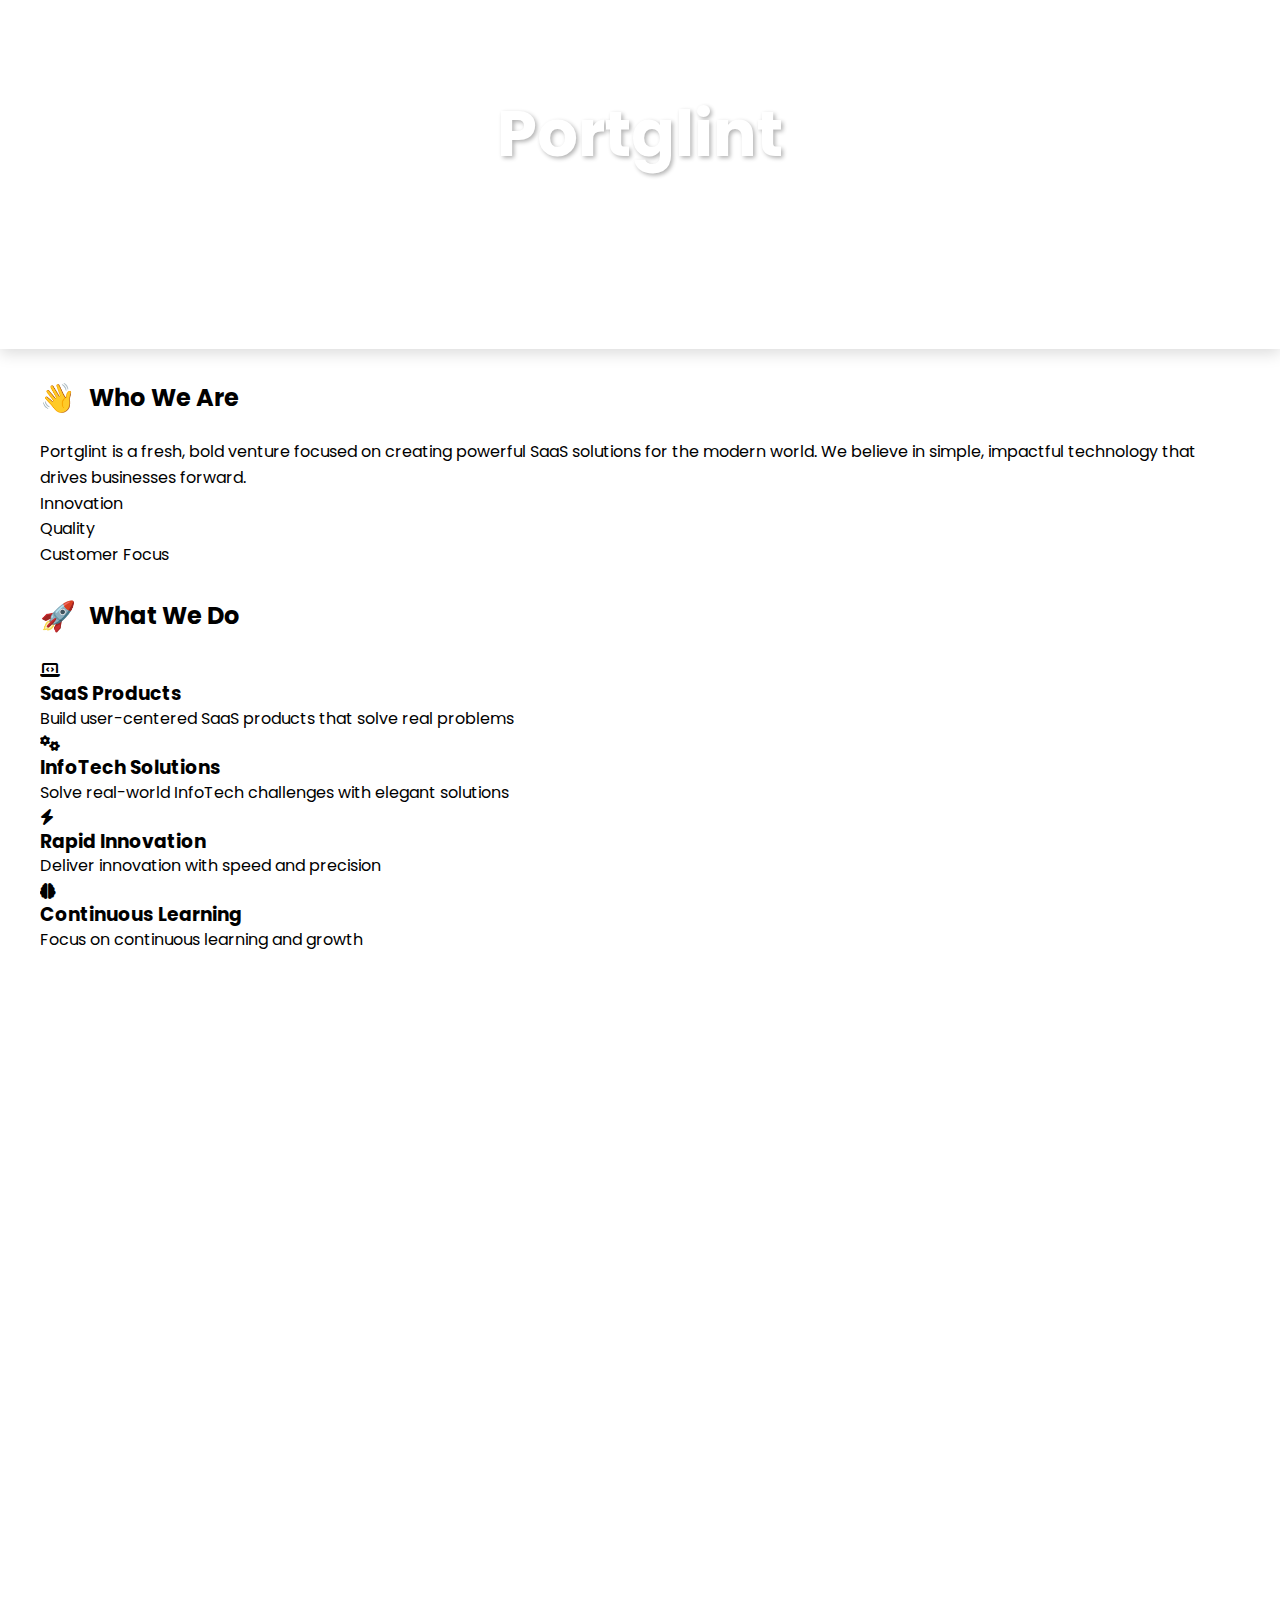
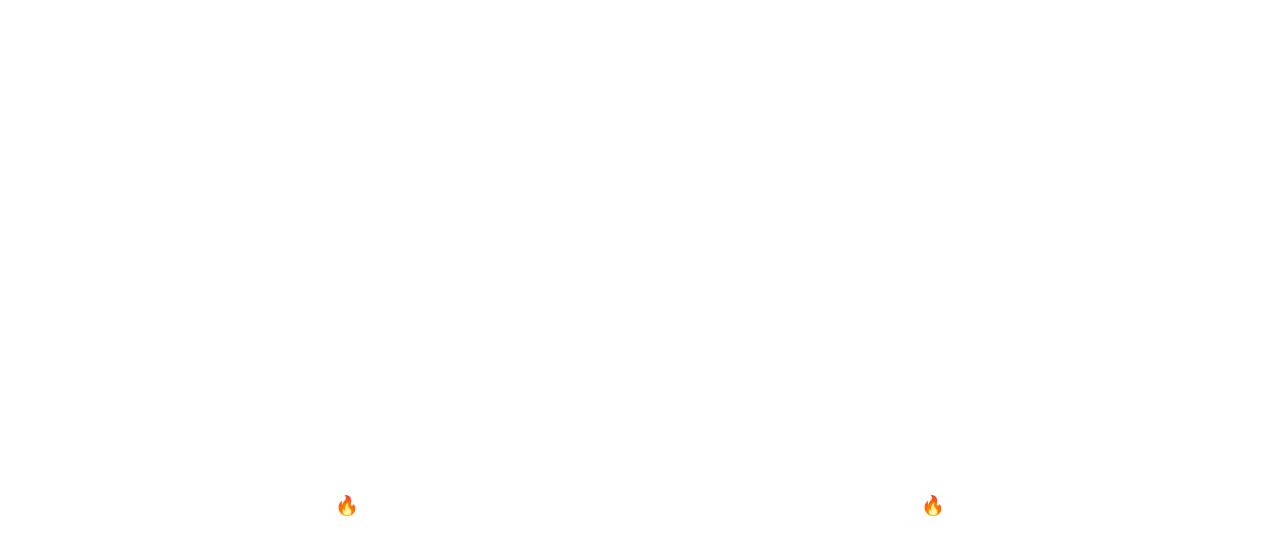
<file: index.html>
<!DOCTYPE html>
<html lang="en">

<head>
    <meta charset="UTF-8">
    <meta name="viewport" content="width=device-width, initial-scale=1.0">
    <title> 🚀 Portglint | SaaS Innovators 🌐</title>
    <link rel="stylesheet" href="/style/style.css">
    <!-- Added Font Awesome for icons -->
    <link rel="stylesheet" href="https://cdnjs.cloudflare.com/ajax/libs/font-awesome/6.4.0/css/all.min.css">
    <!-- Added Google Fonts -->
    <link href="https://fonts.googleapis.com/css2?family=Poppins:wght@300;400;600;700&display=swap" rel="stylesheet">
    <style>
    
    </style>
</head>

<body>
    <header>
        <h1>Portglint</h1>
        <p class="tagline">A fresh, bold venture focused on creating powerful SaaS solutions</p>
        <div class="header-cta">
            <button id="learn-more-btn" class="btn">Learn More</button>
        </div>
    </header>

    <section id="about">
        <h2><span class="emoji">👋</span> Who We Are</h2>
        <p>Portglint is a fresh, bold venture focused on creating powerful SaaS solutions for the modern world. We
            believe in simple, impactful technology that drives businesses forward.</p>
        <div class="progress-container">
            <div class="progress-title">Innovation</div>
            <div class="progress-bar">
                <div class="progress" data-width="90%"></div>
            </div>
            <div class="progress-title">Quality</div>
            <div class="progress-bar">
                <div class="progress" data-width="95%"></div>
            </div>
            <div class="progress-title">Customer Focus</div>
            <div class="progress-bar">
                <div class="progress" data-width="85%"></div>
            </div>
        </div>
    </section>

    <section id="services">
        <h2><span class="emoji">🚀</span> What We Do</h2>
        <div class="services-grid">
            <div class="service-card">
                <i class="fas fa-laptop-code"></i>
                <h3>SaaS Products</h3>
                <p>Build user-centered SaaS products that solve real problems</p>
            </div>
            <div class="service-card">
                <i class="fas fa-cogs"></i>
                <h3>InfoTech Solutions</h3>
                <p>Solve real-world InfoTech challenges with elegant solutions</p>
            </div>
            <div class="service-card">
                <i class="fas fa-bolt"></i>
                <h3>Rapid Innovation</h3>
                <p>Deliver innovation with speed and precision</p>
            </div>
            <div class="service-card">
                <i class="fas fa-brain"></i>
                <h3>Continuous Learning</h3>
                <p>Focus on continuous learning and growth</p>
            </div>
        </div>
    </section>

    <section id="mission">
        <h2><span class="emoji">🌍</span> Our Mission</h2>
        <p>Empower businesses with cutting-edge technology that's intuitive, scalable, and future-ready.</p>
        <div class="mission-highlights">
            <div class="mission-stat">
                <span class="stat-number" data-target="100">0</span>
                <span class="stat-label">% Client Satisfaction</span>
            </div>
            <div class="mission-stat">
                <span class="stat-number" data-target="24">0</span>
                <span class="stat-label">Hours Support</span>
            </div>
            <div class="mission-stat">
                <span class="stat-number" data-target="365">0</span>
                <span class="stat-label">Days of Innovation</span>
            </div>
        </div>
    </section>

    <section id="focus">
        <h2><span class="emoji">💡</span> Current Focus</h2>
        <div class="timeline">
            <div class="timeline-item">
                <div class="timeline-marker"></div>
                <div class="timeline-content">
                    <h3>Designing SaaS Tools</h3>
                    <p>Creating our first suite of SaaS tools focused on business productivity</p>
                </div>
            </div>
            <div class="timeline-item">
                <div class="timeline-marker"></div>
                <div class="timeline-content">
                    <h3>Research & Development</h3>
                    <p>Researching emerging trends in InfoTech to stay ahead of the curve</p>
                </div>
            </div>
            <div class="timeline-item">
                <div class="timeline-marker"></div>
                <div class="timeline-content">
                    <h3>Community Building</h3>
                    <p>Building a strong, vibrant tech community around our products</p>
                </div>
            </div>
        </div>
    </section>

    <section id="tech">
        <h2><span class="emoji">🛠️</span> Tech Stack</h2>
        <div class="tech-categories">
            <div class="tech-category">
                <h3>Languages</h3>
                <div class="tech-stack">
                    <span class="tech-item" data-tooltip="Modern web development">JavaScript</span>
                    <span class="tech-item" data-tooltip="Type-safe JavaScript">TypeScript</span>
                    <span class="tech-item" data-tooltip="Data science & automation">Python</span>
                </div>
            </div>
            <div class="tech-category">
                <h3>Frameworks</h3>
                <div class="tech-stack">
                    <span class="tech-item" data-tooltip="UI components">React</span>
                    <span class="tech-item" data-tooltip="Server-side JavaScript">Node.js</span>
                    <span class="tech-item" data-tooltip="Full-stack React framework">Next.js</span>
                </div>
            </div>
            <div class="tech-category">
                <h3>Cloud</h3>
                <div class="tech-stack">
                    <span class="tech-item" data-tooltip="Frontend hosting">Vercel</span>
                    <span class="tech-item" data-tooltip="Cloud infrastructure">AWS</span>
                </div>
            </div>
            <div class="tech-category">
                <h3>Tools</h3>
                <div class="tech-stack">
                    <span class="tech-item" data-tooltip="CI/CD pipelines">GitHub Actions</span>
                    <span class="tech-item" data-tooltip="Containerization">Docker</span>
                    <span class="tech-item" data-tooltip="UI/UX design">Figma</span>
                </div>
            </div>
        </div>
    </section>

    <section id="contact">
        <h2><span class="emoji">📫</span> Stay Connected</h2>
        <form class="contact-form">
            <input type="text" placeholder="Your Name" required>
            <input type="email" placeholder="Your Email" required>
            <textarea rows="4" placeholder="Your Message"></textarea>
            <button type="submit" id="contactBtn">Send Message</button>
        </form>
        <div id="thankYouMessage" style="display:none; text-align:center; margin-top:20px; color:green;">
            Thank you for your message! We'll be in touch soon.
        </div>
        <div class="social-links">
            <a href="#" class="social-link"><i class="fab fa-twitter"></i></a>
            <a href="#" class="social-link"><i class="fab fa-linkedin"></i></a>
            <a href="#" class="social-link"><i class="fab fa-github"></i></a>
        </div>
    </section>

    <div class="scroll-to-top">
        <i class="fas fa-arrow-up"></i>
    </div>

    <footer>
        <p class="highlight">🔥 We are just getting started — stay tuned for the future! 🔥</p>
        <p>&copy; 2025 Portglint. All rights reserved.</p>
    </footer>

    <script src="/script/script.js"></script>
</body>

</html>
</file>
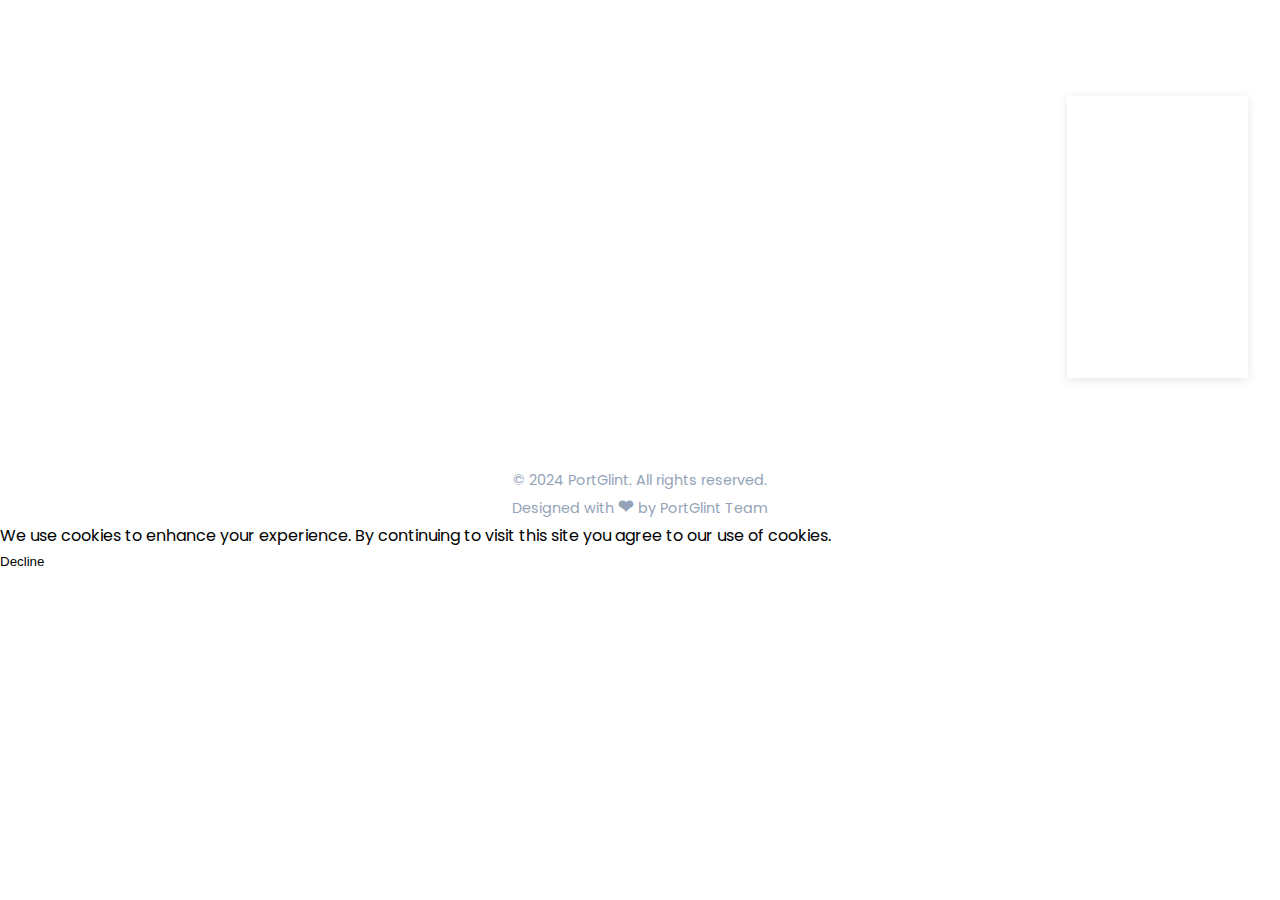
<file: template.html>
<!DOCTYPE html>
<html lang="en">
<head>
    <meta charset="UTF-8">
    <meta name="viewport" content="width=device-width, initial-scale=1.0">
    <meta name="description" content="PortGlint - Your Trusted Partner in Technology Solutions">
    <meta name="theme-color" content="#2563eb">
    
    <!-- Favicon -->
    <link rel="icon" type="image/png" sizes="32x32" href="assets/favicon/favicon-32x32.png">
    <link rel="icon" type="image/png" sizes="16x16" href="assets/favicon/favicon-16x16.png">
    <link rel="apple-touch-icon" sizes="180x180" href="assets/favicon/apple-touch-icon.png">
    <link rel="manifest" href="site.webmanifest">
    
    <!-- Fonts -->
    <link rel="preconnect" href="https://fonts.googleapis.com">
    <link rel="preconnect" href="https://fonts.gstatic.com" crossorigin>
    <link href="https://fonts.googleapis.com/css2?family=Poppins:wght@300;400;500;600;700&display=swap" rel="stylesheet">
    
    <!-- Icons -->
    <link rel="stylesheet" href="https://cdnjs.cloudflare.com/ajax/libs/font-awesome/6.4.0/css/all.min.css">
    
    <!-- Styles -->
    <link rel="stylesheet" href="style/style.css">
    <link rel="stylesheet" href="style/pages.css">
    
    <!-- Scripts -->
    <script src="script/script.js" defer></script>
    <script src="script/animations.js" defer></script>
    <script src="script/forms.js" defer></script>
    <script src="script/navigation.js" defer></script>
    
    <title>PortGlint - Your Trusted Partner in Technology Solutions</title>
</head>
<body>
    <!-- Header -->
    <header class="navbar">
        <div class="nav-container">
            <a href="/" class="logo">
                <span class="logo-text">PortGlint</span>
            </a>
            
            <button class="nav-toggle" id="navToggle" aria-label="Toggle navigation">
                <span class="hamburger"></span>
            </button>
            
            <nav class="nav-menu">
                <ul>
                    <li><a href="/" class="nav-link">Home</a></li>
                    <li><a href="/about.html" class="nav-link">About</a></li>
                    <li><a href="/products.html" class="nav-link">Products</a></li>
                    <li><a href="/blog.html" class="nav-link">Blog</a></li>
                    <li><a href="/careers.html" class="nav-link">Careers</a></li>
                    <li><a href="/contact.html" class="nav-link nav-cta">Contact Us</a></li>
                </ul>
            </nav>
        </div>
    </header>

    <!-- Main Content -->
    <main>
        <!-- Hero Section -->
        <section class="hero">
            <div class="container">
                <div class="hero-content">
                    <h1 class="fade-in">Welcome to PortGlint</h1>
                    <p class="fade-in">Your trusted partner in technology solutions</p>
                    <div class="hero-buttons fade-in">
                        <a href="#about" class="btn">Learn More</a>
                        <a href="/contact.html" class="btn btn-secondary">Get Started</a>
                    </div>
                </div>
            </div>
        </section>

        <!-- Content Sections -->
        <section id="about" class="section">
            <div class="container">
                <h2 class="section-title fade-in">About Us</h2>
                <div class="section-content">
                    <!-- Add your content here -->
                </div>
            </div>
        </section>

        <!-- Add more sections as needed -->
    </main>

    <!-- Footer -->
    <footer>
        <div class="footer-content">
            <div class="footer-section">
                <h3>About PortGlint</h3>
                <p>Your trusted partner in technology solutions, delivering innovative products and services to help businesses thrive in the digital age.</p>
                <div class="social-links">
                    <a href="#" class="social-link" aria-label="Facebook"><i class="fab fa-facebook"></i></a>
                    <a href="#" class="social-link" aria-label="Twitter"><i class="fab fa-twitter"></i></a>
                    <a href="#" class="social-link" aria-label="LinkedIn"><i class="fab fa-linkedin"></i></a>
                    <a href="#" class="social-link" aria-label="Instagram"><i class="fab fa-instagram"></i></a>
                </div>
            </div>
            
            <div class="footer-section">
                <h3>Quick Links</h3>
                <ul class="footer-links">
                    <li><a href="/about.html">About Us</a></li>
                    <li><a href="/products.html">Products</a></li>
                    <li><a href="/blog.html">Blog</a></li>
                    <li><a href="/careers.html">Careers</a></li>
                    <li><a href="/contact.html">Contact</a></li>
                </ul>
            </div>
            
            <div class="footer-section">
                <h3>Contact Us</h3>
                <ul class="footer-contact">
                    <li><i class="fas fa-map-marker-alt"></i> 123 Business Street, City, Country</li>
                    <li><i class="fas fa-phone"></i> +1 234 567 890</li>
                    <li><i class="fas fa-envelope"></i> info@portglint.com</li>
                </ul>
            </div>
            
            <div class="footer-section">
                <h3>Newsletter</h3>
                <p>Subscribe to our newsletter for the latest updates and news.</p>
                <form class="footer-form">
                    <input type="email" placeholder="Enter your email" required>
                    <button type="submit">Subscribe</button>
                </form>
            </div>
        </div>
        
        <div class="footer-bottom">
            <p>&copy; 2024 PortGlint. All rights reserved.</p>
            <p>Designed with <span class="highlight">❤</span> by PortGlint Team</p>
        </div>
    </footer>

    <!-- Scroll to Top Button -->
    <button class="scroll-to-top" aria-label="Scroll to top">
        <i class="fas fa-arrow-up"></i>
    </button>

    <!-- Loading Overlay -->
    <div class="loading-overlay">
        <div class="spinner"></div>
    </div>

    <!-- Cookie Consent -->
    <div class="cookie-consent">
        <p>We use cookies to enhance your experience. By continuing to visit this site you agree to our use of cookies.</p>
        <div class="cookie-buttons">
            <button class="btn btn-secondary" id="cookieDecline">Decline</button>
            <button class="btn" id="cookieAccept">Accept</button>
        </div>
    </div>
</body>
</html>
</file>
<file: style/style.css>
<<<<<<< HEAD
:root {
    /* Color Variables */
    --primary-color: #2563eb;
    --secondary-color: #1d4ed8;
    --tertiary-color: #3b82f6;
    --dark-color: #1e293b;
    --light-color: #f1f5f9;
    --text-color: #334155;
    --border-color: #e2e8f0;
    
    /* Spacing Variables */
    --spacing-xs: 0.25rem;
    --spacing-sm: 0.5rem;
    --spacing-md: 1rem;
    --spacing-lg: 1.5rem;
    --spacing-xl: 2rem;
    
    /* Border Radius */
    --border-radius-sm: 0.25rem;
    --border-radius-md: 0.5rem;
    --border-radius-lg: 1rem;
    
    /* Shadows */
    --shadow-sm: 0 1px 2px rgba(0, 0, 0, 0.05);
    --shadow-md: 0 4px 6px rgba(0, 0, 0, 0.1);
    --shadow-lg: 0 10px 15px rgba(0, 0, 0, 0.1);
    --card-shadow: 0 4px 6px rgba(0, 0, 0, 0.1);
    
    /* Transitions */
    --transition: all 0.3s ease;
    
    /* Font Sizes */
    --font-size-xs: 0.75rem;
    --font-size-sm: 0.875rem;
    --font-size-md: 1rem;
    --font-size-lg: 1.125rem;
    --font-size-xl: 1.25rem;
    --font-size-2xl: 1.5rem;
    --font-size-3xl: 1.875rem;
    --font-size-4xl: 2.25rem;
    
    /* Layout */
    --navbar-height: 4rem;
    --container-width: 1200px;
    --container-padding: 1rem;
}

/* Reset & Base Styles */
* {
    margin: 0;
    padding: 0;
    box-sizing: border-box;
}

html {
    scroll-behavior: smooth;
=======
/* * {
    box-sizing: border-box;
    margin: 0;
    padding: 0;
    font-family: 'Segoe UI', Tahoma, Geneva, Verdana, sans-serif;
}
body {
    color: #333;
    line-height: 1.6;
    max-width: 1200px;
    margin: 0 auto;
    padding: 20px;
    background-color: #f9f9f9;
}
header {
    text-align: center;
    padding: 40px 0;
}
h1 {
    font-size: 3rem;
    margin-bottom: 10px;
    color: #2563eb;
}
.tagline {
    font-size: 1.2rem;
    color: #666;
}
section {
    background-color: #fff;
    padding: 30px;
    margin: 20px 0;
    border-radius: 8px;
    box-shadow: 0 2px 15px rgba(0,0,0,0.05);
}
h2 {
    color: #2563eb;
    margin-bottom: 20px;
    display: flex;
    align-items: center;
}
h2 .emoji {
    margin-right: 10px;
}
ul {
    padding-left: 20px;
}
li {
    margin-bottom: 10px;
}
.tech-stack {
    display: flex;
    flex-wrap: wrap;
    gap: 10px;
}
.tech-item {
    background-color: #e0e7ff;
    padding: 8px 16px;
    border-radius: 20px;
    font-size: 0.9rem;
}
footer {
    text-align: center;
    margin-top: 50px;
    padding: 20px;
    color: #666;
}
.highlight {
    font-weight: bold;
    color: #2563eb;
} */
:root {
    --primary-color: #4361ee;
    --secondary-color: #ff7e3e;
    --tertiary-color: #36b37e;
    --dark-color: #0f172a;
    --light-color: #f8fafc;
    --background-color: #f0f4f8;
    --text-color: #334155;
    --card-shadow: 0 10px 25px rgba(0, 0, 0, 0.08);
    --transition: all 0.3s ease;
>>>>>>> 0742baa86f6f9a305cad1798d98b86ef089205b8
}

body {
    font-family: 'Poppins', sans-serif;
    line-height: 1.6;
    color: var(--text-color);
<<<<<<< HEAD
    background-color: var(--light-color);
}

/* Typography */
h1, h2, h3, h4, h5, h6 {
    color: var(--dark-color);
    line-height: 1.2;
    margin-bottom: var(--spacing-md);
}

p {
    margin-bottom: var(--spacing-md);
}

a {
    color: var(--primary-color);
    text-decoration: none;
    transition: var(--transition);
}

a:hover {
    color: var(--secondary-color);
}

/* Layout */
.container {
    max-width: var(--container-width);
    margin: 0 auto;
    padding: 0 var(--container-padding);
}

section {
    padding: var(--spacing-xl) 0;
}

/* Navigation */
.navbar {
    position: fixed;
    top: 0;
    left: 0;
    right: 0;
    background-color: white;
    box-shadow: var(--shadow-sm);
    z-index: 1000;
    height: var(--navbar-height);
}

.nav-container {
    max-width: var(--container-width);
    margin: 0 auto;
    padding: 0 var(--container-padding);
    display: flex;
    justify-content: space-between;
    align-items: center;
    height: 100%;
}

.logo {
    font-size: var(--font-size-xl);
    font-weight: 700;
}

.logo-text {
    color: var(--primary-color);
}

.nav-menu {
    display: flex;
    gap: var(--spacing-lg);
    list-style: none;
}

.nav-link {
    color: var(--text-color);
    font-weight: 500;
    padding: var(--spacing-sm) var(--spacing-md);
    border-radius: var(--border-radius-md);
    transition: var(--transition);
}

.nav-link:hover, .nav-link.active {
    color: var(--primary-color);
    background-color: var(--light-color);
}

.nav-cta {
    background-color: var(--primary-color);
    color: white !important;
}

.nav-cta:hover {
    background-color: var(--secondary-color);
    color: white !important;
}

.nav-toggle {
    display: none;
    font-size: var(--font-size-xl);
    cursor: pointer;
}

/* Buttons */
.btn {
    display: inline-block;
    padding: var(--spacing-sm) var(--spacing-lg);
    background-color: var(--primary-color);
    color: white;
    border: none;
    border-radius: var(--border-radius-md);
    font-weight: 500;
    cursor: pointer;
    transition: var(--transition);
}

.btn:hover {
    background-color: var(--secondary-color);
    transform: translateY(-2px);
}

.btn-secondary {
    background-color: white;
    color: var(--primary-color);
    border: 2px solid var(--primary-color);
}

.btn-secondary:hover {
    background-color: var(--primary-color);
    color: white;
}

/* Footer */
footer {
    background-color: white;
    padding: var(--spacing-xl) 0;
    margin-top: var(--spacing-xl);
}

.footer-content {
    max-width: var(--container-width);
    margin: 0 auto;
    padding: 0 var(--container-padding);
    display: grid;
    grid-template-columns: repeat(auto-fit, minmax(250px, 1fr));
    gap: var(--spacing-xl);
}

.footer-section h3 {
    margin-bottom: var(--spacing-lg);
    color: var(--dark-color);
}

.footer-links, .footer-contact {
    list-style: none;
}

.footer-links li, .footer-contact li {
    margin-bottom: var(--spacing-sm);
}

.footer-contact li {
    display: flex;
    align-items: center;
    gap: var(--spacing-sm);
}

.social-links {
    display: flex;
    gap: var(--spacing-md);
    margin-top: var(--spacing-md);
}

.social-link {
    color: var(--text-color);
    font-size: var(--font-size-lg);
    transition: var(--transition);
}

.social-link:hover {
    color: var(--primary-color);
    transform: translateY(-2px);
}

.footer-form {
    display: flex;
    gap: var(--spacing-sm);
}

.footer-form input {
    flex: 1;
    padding: var(--spacing-sm);
    border: 1px solid var(--border-color);
    border-radius: var(--border-radius-md);
}

.footer-form button {
    padding: var(--spacing-sm) var(--spacing-lg);
    background-color: var(--primary-color);
    color: white;
    border: none;
    border-radius: var(--border-radius-md);
    cursor: pointer;
    transition: var(--transition);
}

.footer-form button:hover {
    background-color: var(--secondary-color);
}

.footer-bottom {
    max-width: var(--container-width);
    margin: var(--spacing-xl) auto 0;
    padding: var(--spacing-lg) var(--container-padding);
    text-align: center;
    border-top: 1px solid var(--border-color);
}

.footer-bottom p {
    margin-bottom: var(--spacing-sm);
}

.footer-bottom .highlight {
    color: var(--primary-color);
    font-weight: 600;
}

/* Scroll to Top */
.scroll-to-top {
    position: fixed;
    bottom: var(--spacing-xl);
    right: var(--spacing-xl);
    width: 40px;
    height: 40px;
    background-color: var(--primary-color);
    color: white;
    border-radius: 50%;
    display: flex;
    align-items: center;
    justify-content: center;
    cursor: pointer;
    opacity: 0;
    visibility: hidden;
    transition: var(--transition);
    z-index: 999;
}

.scroll-to-top.visible {
    opacity: 1;
    visibility: visible;
}

.scroll-to-top:hover {
    background-color: var(--secondary-color);
    transform: translateY(-2px);
}

/* Responsive Design */
@media (max-width: 768px) {
    .nav-toggle {
        display: block;
    }
    
    .nav-menu {
        position: fixed;
        top: var(--navbar-height);
        left: 0;
        right: 0;
        background-color: white;
        padding: var(--spacing-lg);
        flex-direction: column;
        align-items: center;
        gap: var(--spacing-md);
        box-shadow: var(--shadow-md);
        transform: translateY(-100%);
        opacity: 0;
        visibility: hidden;
        transition: var(--transition);
    }
    
    .nav-menu.active {
        transform: translateY(0);
        opacity: 1;
        visibility: visible;
    }
    
    .footer-content {
        grid-template-columns: 1fr;
        text-align: center;
    }
    
    .social-links {
        justify-content: center;
    }
    
    .footer-form {
        flex-direction: column;
    }
    
    .scroll-to-top {
        bottom: var(--spacing-lg);
        right: var(--spacing-lg);
    }
}

/* Animations */
@keyframes fadeIn {
    from {
        opacity: 0;
    }
    to {
        opacity: 1;
    }
}

=======
    background-color: var(--background-color);
    margin: 0;
    padding: 0;
    scroll-behavior: smooth;
    overflow-x: hidden;
}

header {
    background: linear-gradient(135deg, var(--primary-color), var(--secondary-color));
    color: white;
    padding: 6rem 2rem;
    text-align: center;
    box-shadow: 0 4px 15px rgba(0, 0, 0, 0.15);
    position: relative;
    overflow: hidden;
}

header::before {
    content: '';
    position: absolute;
    top: 0;
    left: 0;
    width: 100%;
    height: 100%;
    background: url('https://images.unsplash.com/photo-1550745165-9bc0b252726f?auto=format&fit=crop&w=1600&q=80') center/cover;
    opacity: 0.15;
    z-index: 0;
}

header h1 {
    font-size: 4rem;
    margin: 0;
    position: relative;
    z-index: 1;
    text-shadow: 2px 2px 4px rgba(0, 0, 0, 0.3);
    animation: fadeInDown 1s ease;
}

.tagline {
    font-size: 1.5rem;
    margin-top: 1rem;
    position: relative;
    z-index: 1;
    animation: fadeInUp 1s ease 0.5s both;
}

section {
    max-width: 1200px;
    margin: 0 auto;
    padding: 3rem 2rem;
    background-color: white;
    border-radius: 10px;
    box-shadow: var(--card-shadow);
    margin-top: 2rem;
    margin-bottom: 2rem;
    transition: var(--transition);
    position: relative;
    overflow: hidden;
    opacity: 0;
    transform: translateY(20px);
    border-top: 4px solid var(--primary-color);
}

section.visible {
    opacity: 1;
    transform: translateY(0);
}

section:hover {
    transform: translateY(-5px);
    box-shadow: 0 15px 30px rgba(0, 0, 0, 0.12);
}

section h2 {
    color: var(--primary-color);
    display: flex;
    align-items: center;
    margin-bottom: 1.5rem;
}

.emoji {
    font-size: 1.8rem;
    margin-right: 0.8rem;
    display: inline-block;
}

ul {
    list-style-type: none;
    padding-left: 1.5rem;
}

li {
    position: relative;
    padding: 0.5rem 0;
    transition: var(--transition);
}

li:hover {
    transform: translateX(10px);
    color: var(--primary-color);
}

.tech-stack {
    display: flex;
    flex-wrap: wrap;
    gap: 0.8rem;
    margin-bottom: 1.5rem;
}

.tech-item {
    background-color: var(--light-color);
    color: var(--dark-color);
    padding: 0.4rem 1rem;
    border-radius: 50px;
    font-size: 0.9rem;
    transition: var(--transition);
    cursor: pointer;
    border: 2px solid transparent;
}

.tech-item:hover {
    background-color: var(--primary-color);
    color: white;
    transform: translateY(-3px);
    box-shadow: 0 5px 10px rgba(67, 97, 238, 0.3);
}

footer {
    background-color: var(--dark-color);
    color: white;
    text-align: center;
    padding: 2rem;
    margin-top: 3rem;
}

.highlight {
    font-size: 1.2rem;
    color: var(--secondary-color);
    font-weight: bold;
}

/* Animations */
>>>>>>> 0742baa86f6f9a305cad1798d98b86ef089205b8
@keyframes fadeInDown {
    from {
        opacity: 0;
        transform: translateY(-20px);
    }
    to {
        opacity: 1;
        transform: translateY(0);
    }
}

@keyframes fadeInUp {
    from {
        opacity: 0;
        transform: translateY(20px);
    }
    to {
        opacity: 1;
        transform: translateY(0);
    }
}

<<<<<<< HEAD
/* Utility Classes */
.text-center {
    text-align: center;
}

.mt-1 { margin-top: var(--spacing-sm); }
.mt-2 { margin-top: var(--spacing-md); }
.mt-3 { margin-top: var(--spacing-lg); }
.mt-4 { margin-top: var(--spacing-xl); }

.mb-1 { margin-bottom: var(--spacing-sm); }
.mb-2 { margin-bottom: var(--spacing-md); }
.mb-3 { margin-bottom: var(--spacing-lg); }
.mb-4 { margin-bottom: var(--spacing-xl); }
=======
.contact-form {
    display: flex;
    flex-direction: column;
    gap: 1rem;
    max-width: 600px;
    margin: 0 auto;
}

.contact-form input,
.contact-form textarea {
    padding: 0.8rem;
    border: 1px solid #ddd;
    border-radius: 5px;
    font-family: inherit;
}

.contact-form button {
    background-color: var(--primary-color);
    color: white;
    border: none;
    padding: 0.8rem 1.5rem;
    border-radius: 5px;
    cursor: pointer;
    font-weight: 600;
    transition: var(--transition);
}

.contact-form button:hover {
    background-color: var(--secondary-color);
    box-shadow: 0 5px 10px rgba(255, 126, 62, 0.3);
}

.scroll-to-top {
    position: fixed;
    bottom: 2rem;
    right: 2rem;
    background-color: var(--primary-color);
    color: white;
    width: 50px;
    height: 50px;
    border-radius: 50%;
    display: flex;
    align-items: center;
    justify-content: center;
    cursor: pointer;
    opacity: 0;
    transition: var(--transition);
    z-index: 100;
    box-shadow: 0 5px 15px rgba(0, 0, 0, 0.2);
}

.scroll-to-top.visible {
    opacity: 1;
}

.scroll-to-top:hover {
    background-color: var(--secondary-color);
    transform: translateY(-3px);
}

.social-links {
    display: flex;
    justify-content: center;
    gap: 1.5rem;
    margin-top: 1.5rem;
}

.social-link {
    color: white;
    font-size: 1.5rem;
    transition: var(--transition);
}

.social-link:hover {
    color: var(--secondary-color);
    transform: translateY(-5px);
}

/* Navigation styles */
nav {
    background-color: white;
    padding: 1rem 2rem;
    box-shadow: 0 2px 10px rgba(0, 0, 0, 0.1);
    position: sticky;
    top: 0;
    z-index: 1000;
    display: flex;
    justify-content: space-between;
    align-items: center;
}

.logo {
    font-size: 1.5rem;
    font-weight: 700;
    color: var(--primary-color);
    text-decoration: none;
    display: flex;
    align-items: center;
}

.logo i {
    margin-right: 0.5rem;
    font-size: 1.8rem;
}

.nav-links {
    display: flex;
    gap: 2rem;
    list-style: none;
}

.nav-links a {
    color: var(--text-color);
    text-decoration: none;
    font-weight: 500;
    transition: var(--transition);
    position: relative;
}

.nav-links a:hover {
    color: var(--primary-color);
}

.nav-links a::after {
    content: '';
    position: absolute;
    bottom: -5px;
    left: 0;
    width: 0;
    height: 2px;
    background-color: var(--primary-color);
    transition: var(--transition);
}

.nav-links a:hover::after {
    width: 100%;
}

.mobile-menu-btn {
    display: none;
    background: none;
    border: none;
    font-size: 1.5rem;
    color: var(--text-color);
    cursor: pointer;
}

/* Enhanced footer styles */
.footer-content {
    display: flex;
    flex-wrap: wrap;
    justify-content: space-between;
    max-width: 1200px;
    margin: 0 auto;
    padding: 2rem 0;
}

.footer-column {
    flex: 1;
    min-width: 200px;
    margin-bottom: 1.5rem;
    padding: 0 1rem;
}

.footer-column h3 {
    color: var(--light-color);
    margin-bottom: 1rem;
    position: relative;
    padding-bottom: 0.5rem;
}

.footer-column h3::after {
    content: '';
    position: absolute;
    bottom: 0;
    left: 0;
    width: 50px;
    height: 2px;
    background-color: var(--secondary-color);
}

.footer-column ul {
    list-style: none;
    padding: 0;
}

.footer-column ul li {
    margin-bottom: 0.5rem;
}

.footer-column a {
    color: #cbd5e1;
    text-decoration: none;
    transition: var(--transition);
}

.footer-column a:hover {
    color: var(--secondary-color);
    transform: translateX(5px);
}

.footer-bottom {
    border-top: 1px solid #334155;
    padding-top: 1.5rem;
    text-align: center;
    font-size: 0.9rem;
    color: #94a3b8;
}

/* Responsive styles */
@media (max-width: 768px) {
    header h1 {
        font-size: 2.5rem;
    }
    
    .tagline {
        font-size: 1.2rem;
    }
    
    .nav-links {
        position: fixed;
        top: 0;
        right: -100%;
        width: 70%;
        height: 100vh;
        background-color: white;
        flex-direction: column;
        padding: 2rem;
        box-shadow: -5px 0 15px rgba(0, 0, 0, 0.1);
        transition: var(--transition);
        z-index: 1001;
    }
    
    .nav-links.active {
        right: 0;
    }
    
    .mobile-menu-btn {
        display: block;
        z-index: 1002;
    }
    
    .footer-column {
        flex: 100%;
    }
}
>>>>>>> 0742baa86f6f9a305cad1798d98b86ef089205b8
</file>
<file: style/pages.css>
/* Page Header Styles */
.page-header {
    background: linear-gradient(135deg, var(--primary-color), var(--secondary-color));
    color: white;
    padding: 8rem 2rem 4rem;
    text-align: center;
    position: relative;
    margin-top: var(--navbar-height);
}

.page-header h1 {
    font-size: 3rem;
    margin-bottom: 1rem;
    animation: fadeInDown 1s ease;
}

.page-header .tagline {
    font-size: 1.3rem;
    opacity: 0.9;
    max-width: 800px;
    margin: 0 auto;
    animation: fadeInUp 1s ease 0.3s both;
}

/* About Page Styles */
.story-content, .mission-content {
    display: flex;
    flex-wrap: wrap;
    gap: 2rem;
    align-items: center;
    margin-top: 2rem;
}

.story-image, .mission-text {
    flex: 1;
    min-width: 300px;
}

.story-text {
    flex: 2;
    min-width: 300px;
}

.rounded-image {
    width: 100%;
    border-radius: 10px;
    box-shadow: var(--card-shadow);
}

.values-grid, .team-grid {
    display: grid;
    grid-template-columns: repeat(auto-fill, minmax(280px, 1fr));
    gap: 2rem;
    margin-top: 2rem;
}

.value-card, .team-member {
    background-color: white;
    border-radius: 10px;
    padding: 2rem;
    box-shadow: var(--card-shadow);
    transition: var(--transition);
    text-align: center;
}

.value-card:hover, .team-member:hover {
    transform: translateY(-10px);
    box-shadow: 0 15px 30px rgba(0, 0, 0, 0.1);
}

.value-icon {
    font-size: 2.5rem;
    color: var(--primary-color);
    margin-bottom: 1rem;
}

.member-image {
    width: 150px;
    height: 150px;
    border-radius: 50%;
    overflow: hidden;
    margin: 0 auto 1.5rem;
    border: 5px solid var(--light-color);
}

.member-image img {
    width: 100%;
    height: 100%;
    object-fit: cover;
}

.member-role {
    color: var(--primary-color);
    font-weight: 600;
    margin-bottom: 0.5rem;
}

.member-social {
    display: flex;
    justify-content: center;
    gap: 1rem;
    margin-top: 1rem;
}

.member-social a {
    color: var(--text-color);
    transition: var(--transition);
}

.member-social a:hover {
    color: var(--primary-color);
}

.mission-statement {
    font-size: 1.5rem;
    font-weight: 600;
    font-style: italic;
    color: var(--primary-color);
    margin-bottom: 1.5rem;
    line-height: 1.4;
}

.mission-stats {
    display: flex;
    flex-wrap: wrap;
    gap: 2rem;
    justify-content: space-around;
    margin-top: 2rem;
}

.stat-box {
    text-align: center;
    padding: 1.5rem;
    background-color: var(--light-color);
    border-radius: 10px;
    min-width: 200px;
}

.stat-box .stat-number {
    font-size: 2.5rem;
    font-weight: 700;
    color: var(--primary-color);
    display: block;
    margin-bottom: 0.5rem;
}

.cta-buttons {
    display: flex;
    justify-content: center;
    gap: 1rem;
    margin-top: 2rem;
}

/* Products Page Styles */
.product-categories {
    display: flex;
    flex-wrap: wrap;
    gap: 1rem;
    margin: 2rem 0;
    justify-content: center;
}

.category-tab {
    padding: 0.8rem 1.5rem;
    background-color: var(--light-color);
    border-radius: 50px;
    cursor: pointer;
    transition: var(--transition);
    font-weight: 500;
}

.category-tab:hover, .category-tab.active {
    background-color: var(--primary-color);
    color: white;
}

.product-grid {
    display: grid;
    grid-template-columns: repeat(auto-fill, minmax(300px, 1fr));
    gap: 2rem;
}

.product-card {
    background-color: white;
    border-radius: 10px;
    overflow: hidden;
    box-shadow: var(--card-shadow);
    transition: var(--transition);
    position: relative;
}

.product-card:hover {
    transform: translateY(-10px);
    box-shadow: 0 20px 40px rgba(0, 0, 0, 0.1);
}

.product-image {
    height: 200px;
    overflow: hidden;
}

.product-image img {
    width: 100%;
    height: 100%;
    object-fit: cover;
    transition: var(--transition);
}

.product-card:hover .product-image img {
    transform: scale(1.1);
}

.product-badge {
    position: absolute;
    top: 1rem;
    right: 1rem;
    background-color: var(--secondary-color);
    color: white;
    padding: 0.3rem 0.8rem;
    border-radius: 50px;
    font-size: 0.8rem;
    font-weight: 600;
}

.product-card h3 {
    padding: 1.5rem 1.5rem 0.5rem;
    color: var(--dark-color);
}

.product-tagline {
    padding: 0 1.5rem;
    color: var(--primary-color);
    font-weight: 600;
    margin-bottom: 0.5rem;
}

.product-description {
    padding: 0 1.5rem;
    margin-bottom: 1rem;
}

.product-features {
    padding: 0 1.5rem;
    display: flex;
    flex-wrap: wrap;
    gap: 0.5rem;
    margin-bottom: 1.5rem;
}

.feature-tag {
    background-color: var(--light-color);
    padding: 0.3rem 0.8rem;
    border-radius: 50px;
    font-size: 0.8rem;
}

.product-cta {
    padding: 0 1.5rem 1.5rem;
    display: flex;
    gap: 1rem;
}

.comparison-table-container {
    overflow-x: auto;
    margin: 2rem 0;
}

.comparison-table {
    width: 100%;
    border-collapse: collapse;
    text-align: left;
}

.comparison-table th, .comparison-table td {
    padding: 1rem;
    border-bottom: 1px solid #eee;
}

.comparison-table th {
    background-color: var(--light-color);
    font-weight: 600;
}

.comparison-table tr:hover {
    background-color: #f9f9f9;
}

.comparison-table .fa-check {
    color: var(--tertiary-color);
}

.comparison-table .fa-times {
    color: #e74c3c;
}

.testimonial-slider {
    margin: 2rem 0;
    position: relative;
}

.testimonial {
    background-color: white;
    border-radius: 10px;
    padding: 2rem;
    box-shadow: var(--card-shadow);
    display: none;
}

.testimonial-content {
    font-style: italic;
    margin-bottom: 1.5rem;
    font-size: 1.1rem;
}

.testimonial-author {
    display: flex;
    align-items: center;
    gap: 1rem;
}

.testimonial-author img {
    width: 60px;
    height: 60px;
    border-radius: 50%;
    object-fit: cover;
}

.testimonial-controls {
    display: flex;
    justify-content: center;
    align-items: center;
    gap: 1rem;
    margin-top: 1.5rem;
}

.testimonial-prev, .testimonial-next {
    background-color: var(--light-color);
    border: none;
    width: 40px;
    height: 40px;
    border-radius: 50%;
    display: flex;
    align-items: center;
    justify-content: center;
    cursor: pointer;
    transition: var(--transition);
}

.testimonial-prev:hover, .testimonial-next:hover {
    background-color: var(--primary-color);
    color: white;
}

.testimonial-dots {
    display: flex;
    gap: 0.5rem;
}

.dot {
    width: 10px;
    height: 10px;
    border-radius: 50%;
    background-color: var(--light-color);
    cursor: pointer;
    transition: var(--transition);
}

.dot.active, .dot:hover {
    background-color: var(--primary-color);
}

.pricing-toggle {
    display: flex;
    align-items: center;
    justify-content: center;
    gap: 1rem;
    margin: 2rem 0;
}

.switch {
    position: relative;
    display: inline-block;
    width: 60px;
    height: 34px;
}

.switch input {
    opacity: 0;
    width: 0;
    height: 0;
}

.slider {
    position: absolute;
    cursor: pointer;
    top: 0;
    left: 0;
    right: 0;
    bottom: 0;
    background-color: #ccc;
    transition: .4s;
}

.slider:before {
    position: absolute;
    content: "";
    height: 26px;
    width: 26px;
    left: 4px;
    bottom: 4px;
    background-color: white;
    transition: .4s;
}

input:checked + .slider {
    background-color: var(--primary-color);
}

input:checked + .slider:before {
    transform: translateX(26px);
}

.slider.round {
    border-radius: 34px;
}

.slider.round:before {
    border-radius: 50%;
}

.save-badge {
    background-color: var(--tertiary-color);
    color: white;
    padding: 0.2rem 0.5rem;
    border-radius: 50px;
    font-size: 0.8rem;
    margin-left: 0.5rem;
}

.pricing-grid {
    display: grid;
    grid-template-columns: repeat(auto-fit, minmax(300px, 1fr));
    gap: 2rem;
    margin: 2rem 0;
}

.pricing-card {
    background-color: white;
    border-radius: 10px;
    overflow: hidden;
    box-shadow: var(--card-shadow);
    transition: var(--transition);
    position: relative;
}

.pricing-card:hover {
    transform: translateY(-10px);
    box-shadow: 0 20px 40px rgba(0, 0, 0, 0.1);
}

.pricing-card.popular {
    border: 2px solid var(--primary-color);
    transform: scale(1.05);
}

.pricing-card.popular:hover {
    transform: scale(1.05) translateY(-10px);
}

.popular-badge {
    position: absolute;
    top: 0;
    right: 0;
    background-color: var(--primary-color);
    color: white;
    padding: 0.5rem 1rem;
    font-size: 0.9rem;
    font-weight: 600;
    border-bottom-left-radius: 10px;
}

.pricing-header {
    padding: 2rem;
    text-align: center;
    border-bottom: 1px solid #eee;
}

.pricing-header h3 {
    margin-bottom: 1rem;
}

.price {
    font-size: 2.5rem;
    font-weight: 700;
    color: var(--primary-color);
    margin-bottom: 1rem;
}

.currency {
    font-size: 1.5rem;
    vertical-align: super;
}

.period {
    font-size: 1rem;
    color: var(--text-color);
    font-weight: 400;
}

.pricing-features {
    padding: 2rem;
}

.pricing-features ul {
    list-style: none;
    padding: 0;
}

.pricing-features li {
    margin-bottom: 1rem;
    display: flex;
    align-items: center;
    gap: 0.5rem;
}

.pricing-features li.disabled {
    color: #999;
}

.pricing-features .fa-check {
    color: var(--tertiary-color);
}

.pricing-features .fa-times {
    color: #e74c3c;
}

.pricing-cta {
    padding: 0 2rem 2rem;
    text-align: center;
}

.enterprise-cta {
    text-align: center;
    margin: 3rem 0;
    padding: 2rem;
    background-color: var(--light-color);
    border-radius: 10px;
}

.faq-container {
    margin: 2rem 0;
}

.faq-item {
    margin-bottom: 1rem;
    border: 1px solid #eee;
    border-radius: 10px;
    overflow: hidden;
}

.faq-question {
    padding: 1.5rem;
    background-color: var(--light-color);
    display: flex;
    justify-content: space-between;
    align-items: center;
    cursor: pointer;
}

.faq-question h3 {
    margin: 0;
    font-size: 1.1rem;
}

.faq-toggle {
    color: var(--primary-color);
}

.faq-answer {
    padding: 0 1.5rem;
    max-height: 0;
    overflow: hidden;
    transition: max-height 0.3s ease;
}

.faq-answer p {
    padding: 1.5rem 0;
}

/* Blog Page Styles */
.featured-post {
    display: flex;
    flex-wrap: wrap;
    gap: 2rem;
    align-items: center;
    background-color: white;
    border-radius: 10px;
    overflow: hidden;
    box-shadow: var(--card-shadow);
}

.featured-image {
    flex: 1;
    min-width: 300px;
    height: 400px;
}

.featured-image img {
    width: 100%;
    height: 100%;
    object-fit: cover;
}

.featured-content {
    flex: 1;
    min-width: 300px;
    padding: 2rem;
}

.post-meta {
    display: flex;
    gap: 1rem;
    margin-bottom: 1rem;
}

.post-category {
    color: var(--primary-color);
    font-weight: 600;
}

.post-date {
    color: #777;
}

.blog-container {
    display: flex;
    flex-wrap: wrap;
    gap: 2rem;
}

.blog-main {
    flex: 2;
    min-width: 300px;
}

.blog-sidebar {
    flex: 1;
    min-width: 300px;
}

.blog-filters {
    display: flex;
    flex-wrap: wrap;
    gap: 1rem;
    margin-bottom: 2rem;
    align-items: center;
}

.filter-group {
    display: flex;
    align-items: center;
    gap: 0.5rem;
}

.filter-group select {
    padding: 0.5rem;
    border: 1px solid #ddd;
    border-radius: 5px;
}

.search-box {
    display: flex;
    flex: 1;
}

.search-box input {
    flex: 1;
    padding: 0.5rem;
    border: 1px solid #ddd;
    border-radius: 5px 0 0 5px;
}

.search-box button {
    padding: 0.5rem 1rem;
    background-color: var(--primary-color);
    color: white;
    border: none;
    border-radius: 0 5px 5px 0;
    cursor: pointer;
}

.blog-grid {
    display: grid;
    grid-template-columns: repeat(auto-fill, minmax(300px, 1fr));
    gap: 2rem;
}

.blog-card {
    background-color: white;
    border-radius: 10px;
    overflow: hidden;
    box-shadow: var(--card-shadow);
    transition: var(--transition);
}

.blog-card:hover {
    transform: translateY(-10px);
    box-shadow: 0 15px 30px rgba(0, 0, 0, 0.1);
}

.blog-image {
    height: 200px;
    overflow: hidden;
}

.blog-image img {
    width: 100%;
    height: 100%;
    object-fit: cover;
    transition: var(--transition);
}

.blog-card:hover .blog-image img {
    transform: scale(1.1);
}

.blog-card-content {
    padding: 1.5rem;
}

.read-more {
    color: var(--primary-color);
    text-decoration: none;
    font-weight: 600;
    display: inline-flex;
    align-items: center;
    gap: 0.5rem;
    margin-top: 1rem;
    transition: var(--transition);
}

.read-more:hover {
    color: var(--secondary-color);
}

.pagination {
    display: flex;
    justify-content: center;
    gap: 0.5rem;
    margin: 3rem 0;
}

.pagination a {
    display: flex;
    align-items: center;
    justify-content: center;
    width: 40px;
    height: 40px;
    background-color: var(--light-color);
    border-radius: 5px;
    text-decoration: none;
    color: var(--text-color);
    transition: var(--transition);
}

.pagination a.active, .pagination a:hover {
    background-color: var(--primary-color);
    color: white;
}

.pagination a.next {
    width: auto;
    padding: 0 1rem;
}

.sidebar-widget {
    background-color: white;
    border-radius: 10px;
    padding: 1.5rem;
    margin-bottom: 2rem;
    box-shadow: var(--card-shadow);
}

.sidebar-widget h3 {
    margin-bottom: 1.5rem;
    position: relative;
    padding-bottom: 0.5rem;
}

.sidebar-widget h3::after {
    content: '';
    position: absolute;
    bottom: 0;
    left: 0;
    width: 50px;
    height: 2px;
    background-color: var(--primary-color);
}

.popular-posts {
    list-style: none;
    padding: 0;
}

.popular-posts li {
    margin-bottom: 1rem;
}

.popular-posts a {
    display: flex;
    gap: 1rem;
    text-decoration: none;
    color: var(--text-color);
}

.post-thumb {
    width: 80px;
    height: 80px;
    border-radius: 5px;
    overflow: hidden;
}

.post-thumb img {
    width: 100%;
    height: 100%;
    object-fit: cover;
}

.post-info h4 {
    font-size: 1rem;
    margin-bottom: 0.5rem;
    transition: var(--transition);
}

.post-info span {
    font-size: 0.9rem;
    color: #777;
}

.popular-posts a:hover .post-info h4 {
    color: var(--primary-color);
}

.category-list {
    list-style: none;
    padding: 0;
}

.category-list li {
    margin-bottom: 0.5rem;
}

.category-list a {
    display: flex;
    justify-content: space-between;
    text-decoration: none;
    color: var(--text-color);
    padding: 0.5rem 0;
    transition: var(--transition);
}

.category-list a:hover {
    color: var(--primary-color);
}

.sidebar-form {
    display: flex;
    flex-direction: column;
    gap: 1rem;
}

.sidebar-form input {
    padding: 0.8rem;
    border: 1px solid #ddd;
    border-radius: 5px;
}

.sidebar-form button {
    padding: 0.8rem;
    background-color: var(--primary-color);
    color: white;
    border: none;
    border-radius: 5px;
    cursor: pointer;
    transition: var(--transition);
}

.sidebar-form button:hover {
    background-color: var(--secondary-color);
}

.tag-cloud {
    display: flex;
    flex-wrap: wrap;
    gap: 0.5rem;
}

.tag-cloud a {
    background-color: var(--light-color);
    padding: 0.5rem 1rem;
    border-radius: 50px;
    text-decoration: none;
    color: var(--text-color);
    font-size: 0.9rem;
    transition: var(--transition);
}

.tag-cloud a:hover {
    background-color: var(--primary-color);
    color: white;
}

#cta-section {
    background-color: var(--primary-color);
    color: white;
    padding: 3rem 2rem;
    text-align: center;
    border-radius: 10px;
    margin: 3rem 0;
}

#cta-section h2 {
    color: white;
    margin-bottom: 1rem;
}

#cta-section .btn {
    background-color: white;
    color: var(--primary-color);
    margin-top: 1.5rem;
}

#cta-section .btn:hover {
    background-color: var(--light-color);
}

/* Careers Page Styles */
.careers-video {
    position: relative;
    margin: 2rem 0;
    border-radius: 10px;
    overflow: hidden;
    box-shadow: var(--card-shadow);
}

.video-placeholder {
    width: 100%;
    display: block;
}

.play-button {
    position: absolute;
    top: 50%;
    left: 50%;
    transform: translate(-50%, -50%);
    width: 80px;
    height: 80px;
    background-color: rgba(255, 255, 255, 0.8);
    border-radius: 50%;
    display: flex;
    align-items: center;
    justify-content: center;
    cursor: pointer;
    transition: var(--transition);
}

.play-button i {
    font-size: 2rem;
    color: var(--primary-color);
}

.play-button:hover {
    background-color: white;
    transform: translate(-50%, -50%) scale(1.1);
}

.benefits-grid {
    display: grid;
    grid-template-columns: repeat(auto-fill, minmax(280px, 1fr));
    gap: 2rem;
    margin: 2rem 0;
}

.benefit-card {
    background-color: white;
    border-radius: 10px;
    padding: 2rem;
    box-shadow: var(--card-shadow);
    transition: var(--transition);
    text-align: center;
}

.benefit-card:hover {
    transform: translateY(-10px);
    box-shadow: 0 15px 30px rgba(0, 0, 0, 0.1);
}

.benefit-icon {
    font-size: 2.5rem;
    color: var(--primary-color);
    margin-bottom: 1rem;
}

.culture-content {
    display: flex;
    flex-wrap: wrap;
    gap: 2rem;
    margin-top: 2rem;
}

.culture-text {
    flex: 1;
    min-width: 300px;
}

.culture-principles {
    list-style: none;
    padding: 0;
}

.culture-principles li {
    margin-bottom: 1rem;
    padding-left: 1.5rem;
    position: relative;
}

.culture-principles li::before {
    content: '>';
    position: absolute;
    left: 0;
    color: var(--tertiary-color);
    font-weight: bold;
}

.culture-gallery {
    flex: 1;
    min-width: 300px;
    display: grid;
    grid-template-columns: repeat(2, 1fr);
    gap: 1rem;
}

.gallery-item {
    border-radius: 10px;
    overflow: hidden;
    box-shadow: var(--card-shadow);
}

.gallery-item img {
    width: 100%;
    height: 100%;
    object-fit: cover;
    transition: var(--transition);
}

.gallery-item:hover img {
    transform: scale(1.1);
}

.positions-filters {
    display: flex;
    flex-wrap: wrap;
    gap: 1rem;
    margin: 2rem 0;
}

.position-card {
    background-color: white;
    border-radius: 10px;
    padding: 1.5rem;
    margin-bottom: 1.5rem;
    box-shadow: var(--card-shadow);
    transition: var(--transition);
}

.position-card:hover {
    transform: translateY(-5px);
    box-shadow: 0 15px 30px rgba(0, 0, 0, 0.1);
}

.position-header {
    display: flex;
    justify-content: space-between;
    align-items: flex-start;
    margin-bottom: 1rem;
    flex-wrap: wrap;
    gap: 1rem;
}

.position-meta {
    display: flex;
    gap: 1rem;
    flex-wrap: wrap;
}

.department {
    background-color: var(--primary-color);
    color: white;
    padding: 0.3rem 0.8rem;
    border-radius: 50px;
    font-size: 0.9rem;
}

.location {
    display: flex;
    align-items: center;
    gap: 0.5rem;
    color: #777;
}

.position-footer {
    margin-top: 1.5rem;
}

.process-steps {
    display: flex;
    flex-wrap: wrap;
    gap: 2rem;
    margin: 2rem 0;
}

.process-step {
    flex: 1;
    min-width: 250px;
    display: flex;
    gap: 1rem;
}

.step-number {
    width: 40px;
    height: 40px;
    background-color: var(--primary-color);
    color: white;
    border-radius: 50%;
    display: flex;
    align-items: center;
    justify-content: center;
    font-weight: 600;
}

.step-content h3 {
    margin-bottom: 0.5rem;
}

#careers-cta {
    background: linear-gradient(135deg, var(--primary-color), var(--secondary-color));
    color: white;
    padding: 3rem 2rem;
    text-align: center;
    border-radius: 10px;
    margin: 3rem 0;
}

#careers-cta h2 {
    color: white;
    margin-bottom: 1rem;
}

#careers-cta .btn {
    background-color: white;
    color: var(--primary-color);
    margin-top: 1.5rem;
}

#careers-cta .btn:hover {
    background-color: var(--light-color);
}

/* Additional Responsive Styles */
@media (max-width: 768px) {
    .page-header {
        padding: 6rem 1rem 3rem;
    }
    
    .page-header h1 {
        font-size: 2.5rem;
    }
    
    .featured-post {
        flex-direction: column;
    }
    
    .featured-image {
        height: 250px;
    }
    
    .blog-sidebar {
        margin-top: 2rem;
    }
    
    .process-step {
        flex-direction: column;
        align-items: center;
        text-align: center;
    }
    
    .culture-gallery {
        grid-template-columns: 1fr;
    }
    
    .position-header {
        flex-direction: column;
    }
    
    .pricing-card.popular {
        transform: none;
    }
    
    .pricing-card.popular:hover {
        transform: translateY(-10px);
    }
}
</file>
